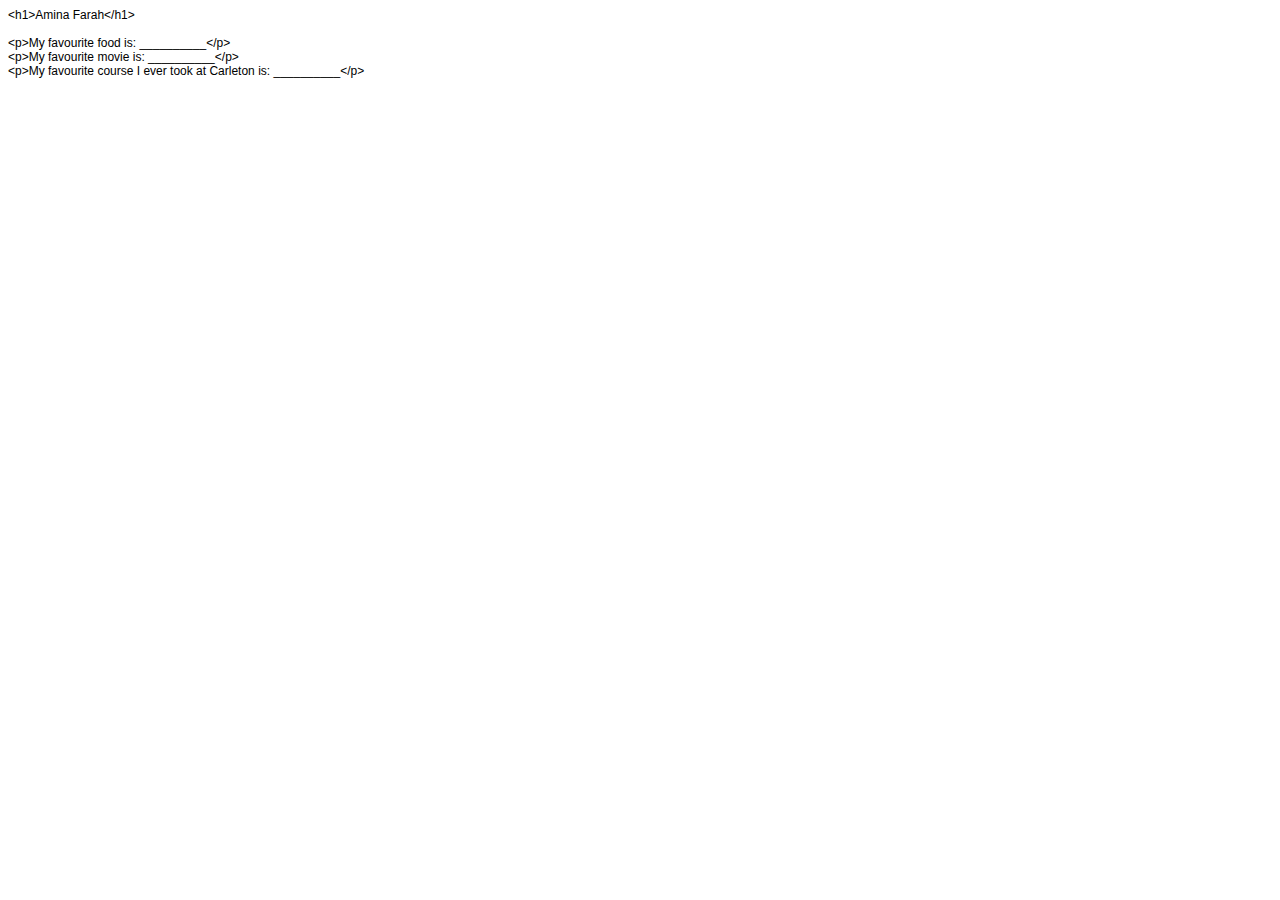
<file: amina.html>
<!DOCTYPE html PUBLIC "-//W3C//DTD HTML 4.01//EN" "http://www.w3.org/TR/html4/strict.dtd">
<html>
<head>
  <meta http-equiv="Content-Type" content="text/html; charset=utf-8">
  <meta http-equiv="Content-Style-Type" content="text/css">
  <title></title>
  <meta name="Generator" content="Cocoa HTML Writer">
  <meta name="CocoaVersion" content="2487.5">
  <style type="text/css">
    p.p1 {margin: 0.0px 0.0px 0.0px 0.0px; font: 12.0px Helvetica}
    p.p2 {margin: 0.0px 0.0px 0.0px 0.0px; font: 12.0px Helvetica; min-height: 14.0px}
  </style>
</head>
<body>
<p class="p1">&lt;h1&gt;Amina Farah&lt;/h1&gt;</p>
<p class="p2"><br></p>
<p class="p1">&lt;p&gt;My favourite food is: __________&lt;/p&gt;</p>
<p class="p1">&lt;p&gt;My favourite movie is: __________&lt;/p&gt;</p>
<p class="p1">&lt;p&gt;My favourite course I ever took at Carleton is: __________&lt;/p&gt;</p>
</body>
</html>
</file>
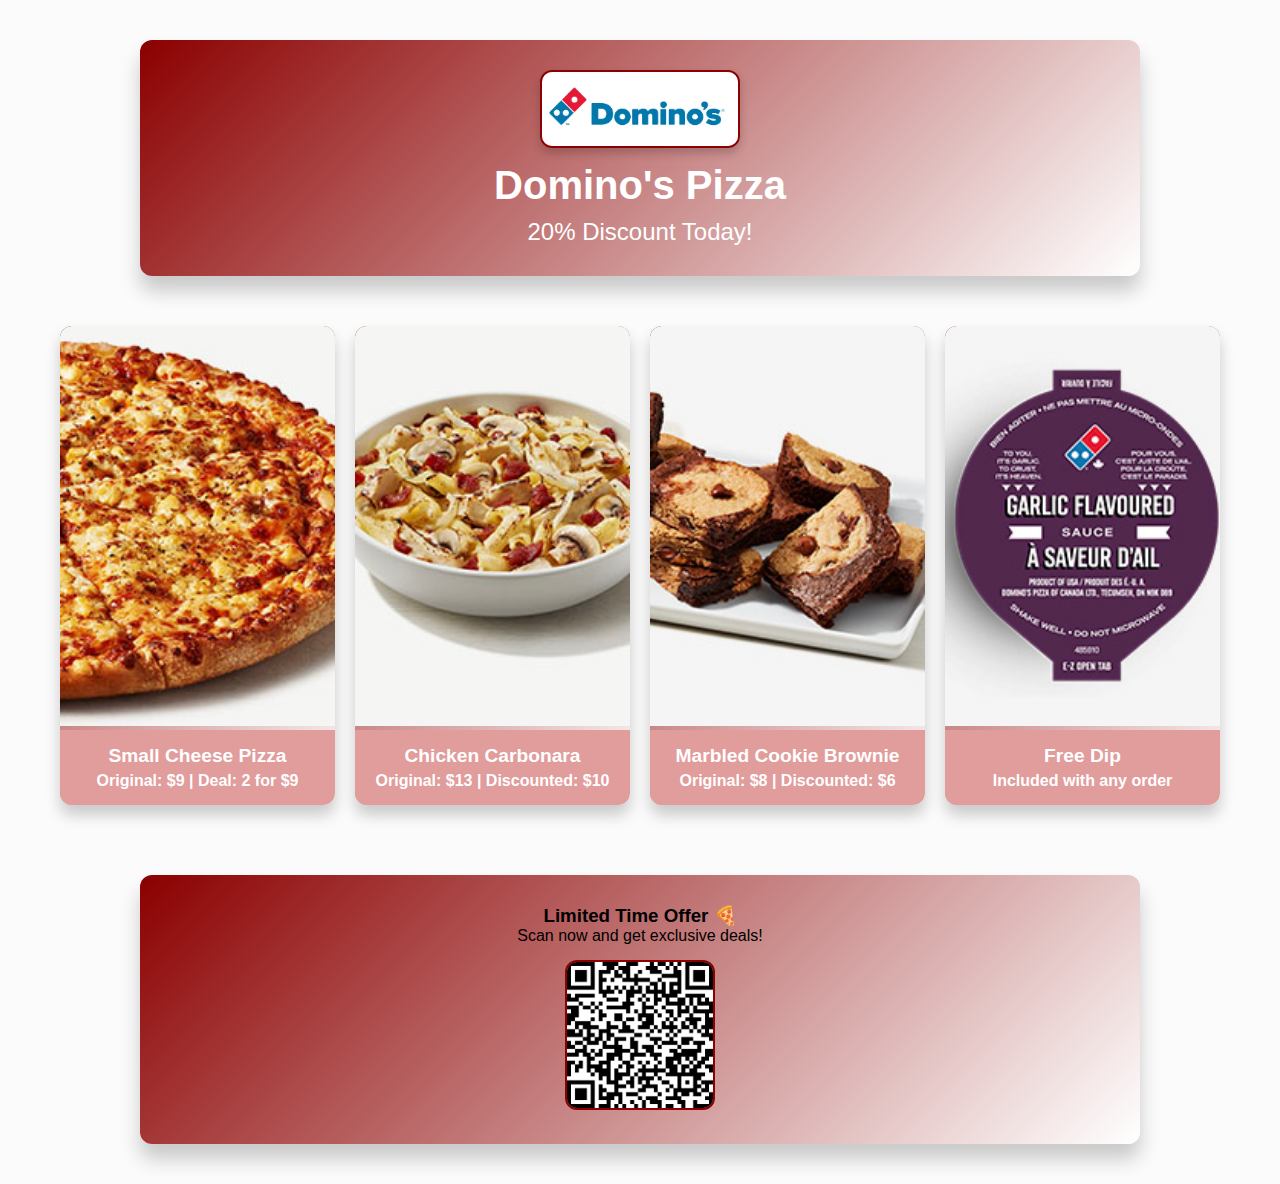
<file: Dominos.html>
<!DOCTYPE html>
<html lang="en">
<head>
    <meta charset="UTF-8">
    <meta name="viewport" content="width=device-width, initial-scale=1.0">
    <title>Domino's Pizza</title>
    <link rel="stylesheet" href="resturantpage.css">
</head>
<body>

    <header class="header">
        <div class="logo-container">
            <img src="images/DMlogo.png" alt="Domino Logo" class="logo">
        </div>
        <h1>Domino's Pizza</h1>
        <p class="discount">20% Discount Today!</p>
    </header>

    <main class="food-section">
        <div class="food-grid">

            <div class="food-item">
                <img src="images/S_PIZSIX.jpg" alt="Small Pizza">
                <div class="food-info">
                    <h3>Small Cheese Pizza</h3>
                    <p>Original: $9 | Deal: 2 for $9</p>
                </div>
            </div>

            <div class="food-item">
                <img src="images/S_CARB.jpg" alt="Chicken Carbonara">
                <div class="food-info">
                    <h3>Chicken Carbonara</h3>
                    <p>Original: $13 | Discounted: $10</p>
                </div>
            </div>

            <div class="food-item">
                <img src="images/F_MRBRWNE.jpg" alt="Marbled Cookie Brownie">
                <div class="food-info">
                    <h3>Marbled Cookie Brownie</h3>
                    <p>Original: $8 | Discounted: $6</p>
                </div>
            </div>

            <div class="food-item">
                <img src="images/F_SIDGAR.jpg" alt="Free Dip">
                <div class="food-info">
                    <h3>Free Dip</h3>
                    <p>Included with any order</p>
                </div>
            </div>

        </div>
    </main>

    <footer class="footer">
        <h3>Limited Time Offer 🍕</h3>
        <p>Scan now and get exclusive deals!</p>
        <img src="images/ExampleCode.png" alt="QR Code" class="qr-code">
    </footer>

</body>
</html>
</file>
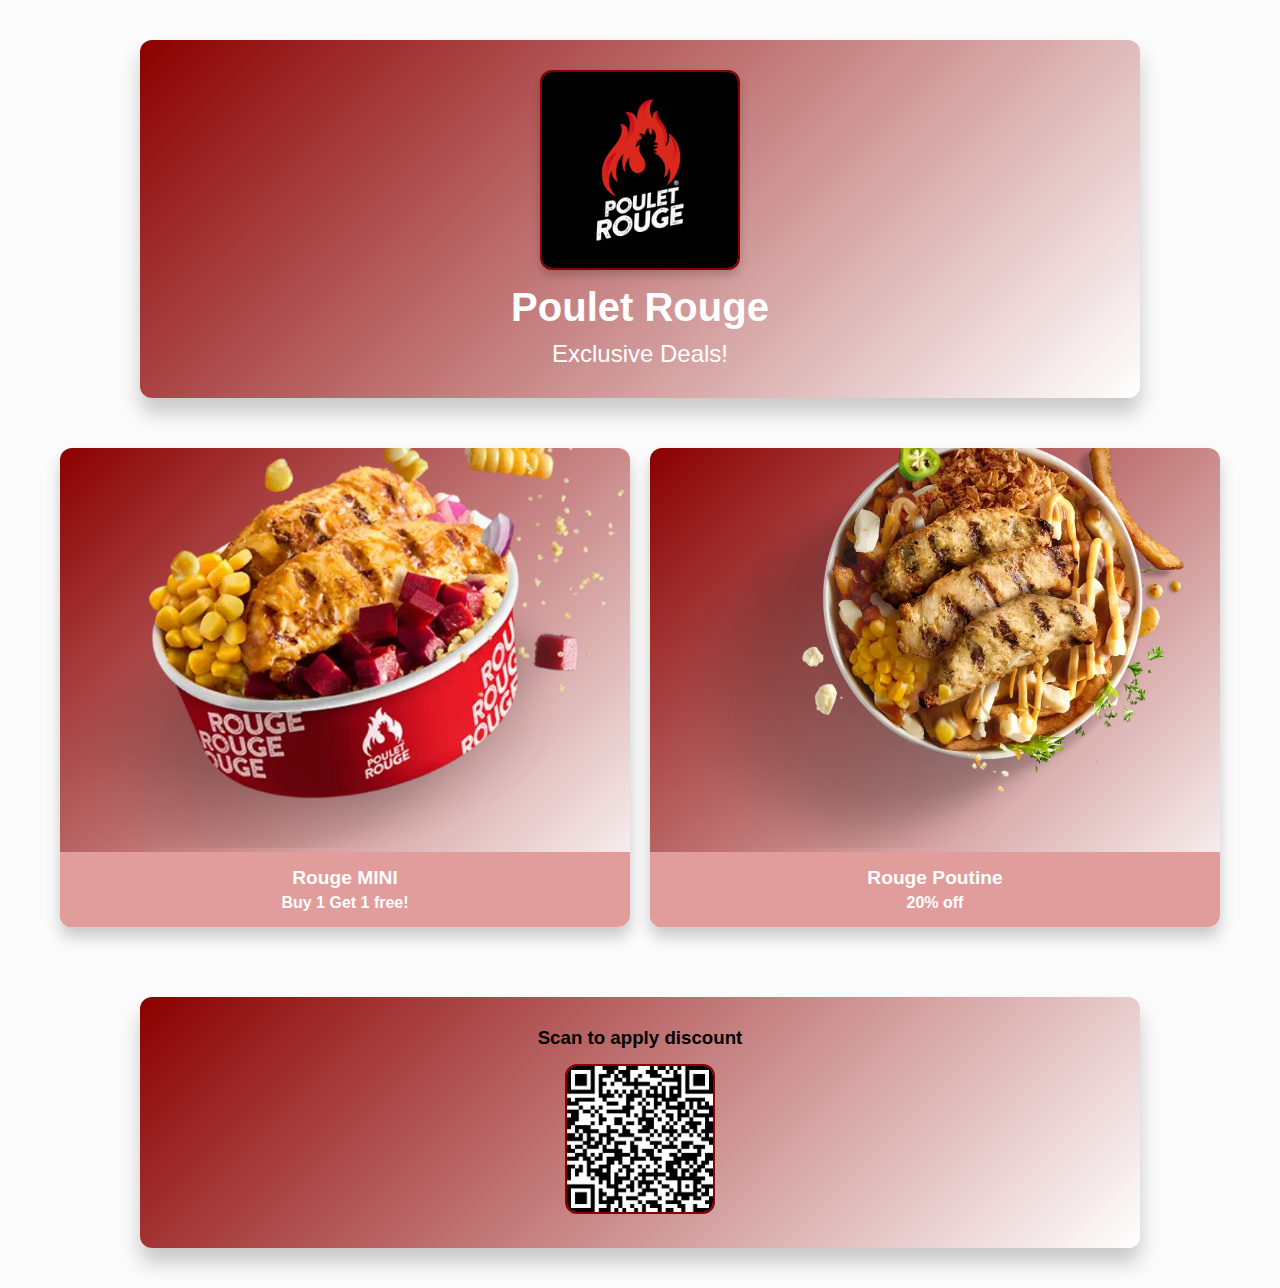
<file: pouletrouge.html>
<!DOCTYPE html>
<html lang="en">
<head>
    <meta charset="UTF-8">
    <meta name="viewport" content="width=device-width, initial-scale=1.0">
    <title>Poulet Rouge</title>
    <link rel="stylesheet" href="resturantpage.css">
</head>
<body>
    <header class="header">
        <div class="logo-container">
            <img src="images/pouletrougelogo.png" alt="Poulet Rouge Logo" class="logo">
        </div>
        <h1>Poulet Rouge</h1>
        <p class="discount">Exclusive Deals!</p>
    </header>

    <main class="food-section">
        <div class="food-grid">

            <!-- Rouge MINI -->
            <div class="food-item">
                <img src="images/rougemini.webp" alt="Rouge Mini Bowl">
                <div class="food-info">
                    <h3>Rouge MINI</h3>
                    <p>Buy 1 Get 1 free!</p>
                </div>
            </div>

            <!-- Rouge Poutine -->
            <div class="food-item">
                <img src="images/poutine.webp" alt="Rouge Poutine">
                <div class="food-info">
                    <h3>Rouge Poutine</h3>
                    <p>20% off</p>
                </div>
            </div>

        </div>
    </main>

    <footer class="footer">
        <h3>Scan to apply discount</h3>
        <img src="images/ExampleCode.png" alt="QR Code" class="qr-code">
    </footer>
</body>
</html>
</file>
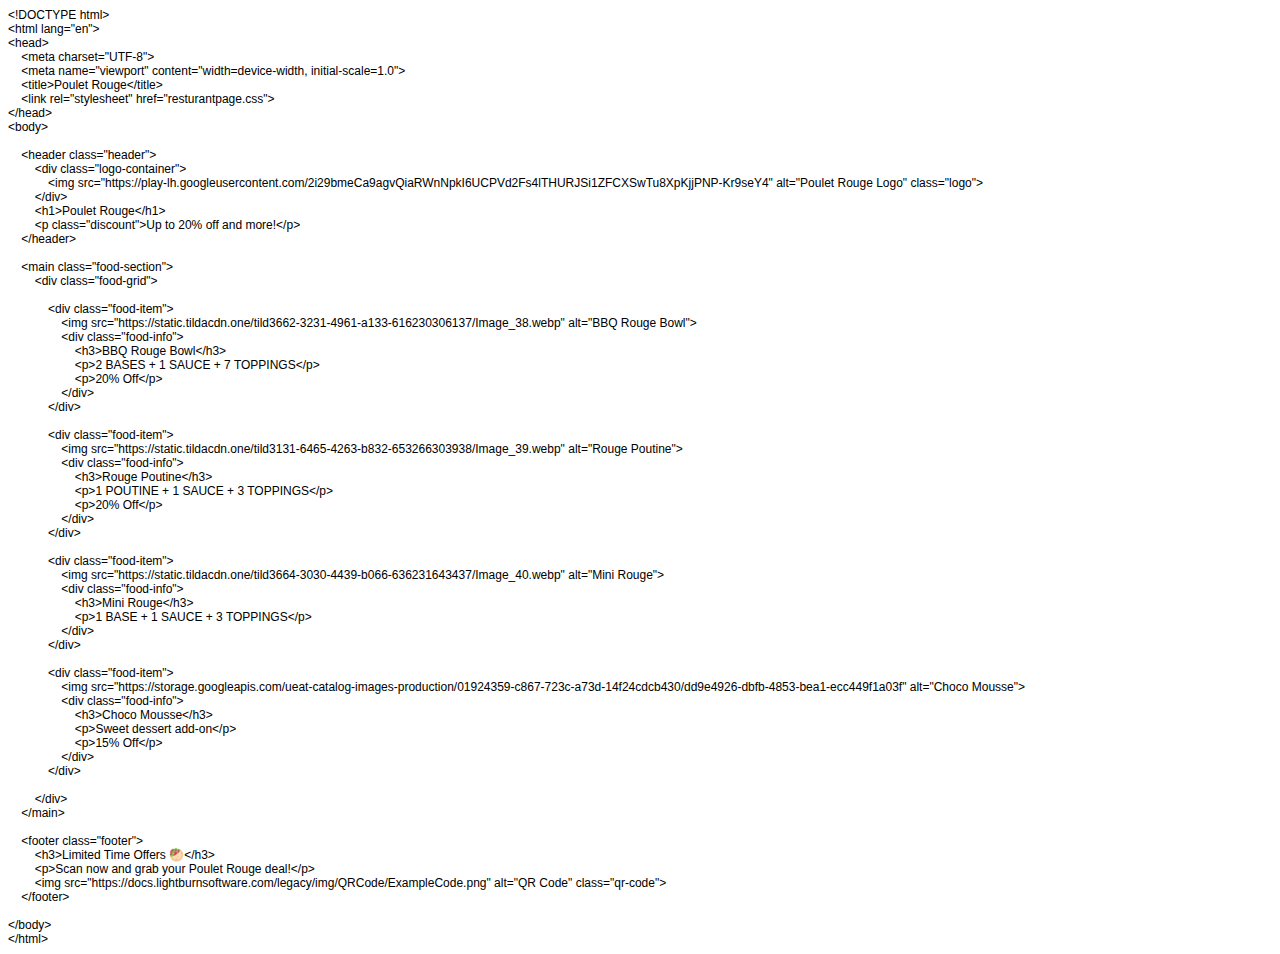
<file: PouletRouge.html>
<!DOCTYPE html PUBLIC "-//W3C//DTD HTML 4.01//EN" "http://www.w3.org/TR/html4/strict.dtd">
<html>
<head>
  <meta http-equiv="Content-Type" content="text/html; charset=utf-8">
  <meta http-equiv="Content-Style-Type" content="text/css">
  <title></title>
  <meta name="Generator" content="Cocoa HTML Writer">
  <meta name="CocoaVersion" content="2685.2">
  <style type="text/css">
    p.p1 {margin: 0.0px 0.0px 0.0px 0.0px; font: 12.0px Helvetica}
    p.p2 {margin: 0.0px 0.0px 0.0px 0.0px; font: 12.0px Helvetica; min-height: 14.0px}
  </style>
</head>
<body>
<p class="p1">&lt;!DOCTYPE html&gt;</p>
<p class="p1">&lt;html lang="en"&gt;</p>
<p class="p1">&lt;head&gt;</p>
<p class="p1"><span class="Apple-converted-space">    </span>&lt;meta charset="UTF-8"&gt;</p>
<p class="p1"><span class="Apple-converted-space">    </span>&lt;meta name="viewport" content="width=device-width, initial-scale=1.0"&gt;</p>
<p class="p1"><span class="Apple-converted-space">    </span>&lt;title&gt;Poulet Rouge&lt;/title&gt;</p>
<p class="p1"><span class="Apple-converted-space">    </span>&lt;link rel="stylesheet" href="resturantpage.css"&gt;</p>
<p class="p1">&lt;/head&gt;</p>
<p class="p1">&lt;body&gt;</p>
<p class="p2"><br></p>
<p class="p1"><span class="Apple-converted-space">    </span>&lt;header class="header"&gt;</p>
<p class="p1"><span class="Apple-converted-space">        </span>&lt;div class="logo-container"&gt;</p>
<p class="p1"><span class="Apple-converted-space">            </span>&lt;img src="https://play-lh.googleusercontent.com/2i29bmeCa9agvQiaRWnNpkI6UCPVd2Fs4lTHURJSi1ZFCXSwTu8XpKjjPNP-Kr9seY4" alt="Poulet Rouge Logo" class="logo"&gt;</p>
<p class="p1"><span class="Apple-converted-space">        </span>&lt;/div&gt;</p>
<p class="p1"><span class="Apple-converted-space">        </span>&lt;h1&gt;Poulet Rouge&lt;/h1&gt;</p>
<p class="p1"><span class="Apple-converted-space">        </span>&lt;p class="discount"&gt;Up to 20% off and more!&lt;/p&gt;</p>
<p class="p1"><span class="Apple-converted-space">    </span>&lt;/header&gt;</p>
<p class="p2"><br></p>
<p class="p1"><span class="Apple-converted-space">    </span>&lt;main class="food-section"&gt;</p>
<p class="p1"><span class="Apple-converted-space">        </span>&lt;div class="food-grid"&gt;</p>
<p class="p2"><br></p>
<p class="p1"><span class="Apple-converted-space">            </span>&lt;div class="food-item"&gt;</p>
<p class="p1"><span class="Apple-converted-space">                </span>&lt;img src="https://static.tildacdn.one/tild3662-3231-4961-a133-616230306137/Image_38.webp" alt="BBQ Rouge Bowl"&gt;</p>
<p class="p1"><span class="Apple-converted-space">                </span>&lt;div class="food-info"&gt;</p>
<p class="p1"><span class="Apple-converted-space">                    </span>&lt;h3&gt;BBQ Rouge Bowl&lt;/h3&gt;</p>
<p class="p1"><span class="Apple-converted-space">                    </span>&lt;p&gt;2 BASES + 1 SAUCE + 7 TOPPINGS&lt;/p&gt;</p>
<p class="p1"><span class="Apple-converted-space">                    </span>&lt;p&gt;20% Off&lt;/p&gt;</p>
<p class="p1"><span class="Apple-converted-space">                </span>&lt;/div&gt;</p>
<p class="p1"><span class="Apple-converted-space">            </span>&lt;/div&gt;</p>
<p class="p2"><br></p>
<p class="p1"><span class="Apple-converted-space">            </span>&lt;div class="food-item"&gt;</p>
<p class="p1"><span class="Apple-converted-space">                </span>&lt;img src="https://static.tildacdn.one/tild3131-6465-4263-b832-653266303938/Image_39.webp" alt="Rouge Poutine"&gt;</p>
<p class="p1"><span class="Apple-converted-space">                </span>&lt;div class="food-info"&gt;</p>
<p class="p1"><span class="Apple-converted-space">                    </span>&lt;h3&gt;Rouge Poutine&lt;/h3&gt;</p>
<p class="p1"><span class="Apple-converted-space">                    </span>&lt;p&gt;1 POUTINE + 1 SAUCE + 3 TOPPINGS&lt;/p&gt;</p>
<p class="p1"><span class="Apple-converted-space">                    </span>&lt;p&gt;20% Off&lt;/p&gt;</p>
<p class="p1"><span class="Apple-converted-space">                </span>&lt;/div&gt;</p>
<p class="p1"><span class="Apple-converted-space">            </span>&lt;/div&gt;</p>
<p class="p2"><br></p>
<p class="p1"><span class="Apple-converted-space">            </span>&lt;div class="food-item"&gt;</p>
<p class="p1"><span class="Apple-converted-space">                </span>&lt;img src="https://static.tildacdn.one/tild3664-3030-4439-b066-636231643437/Image_40.webp" alt="Mini Rouge"&gt;</p>
<p class="p1"><span class="Apple-converted-space">                </span>&lt;div class="food-info"&gt;</p>
<p class="p1"><span class="Apple-converted-space">                    </span>&lt;h3&gt;Mini Rouge&lt;/h3&gt;</p>
<p class="p1"><span class="Apple-converted-space">                    </span>&lt;p&gt;1 BASE + 1 SAUCE + 3 TOPPINGS&lt;/p&gt;</p>
<p class="p1"><span class="Apple-converted-space">                </span>&lt;/div&gt;</p>
<p class="p1"><span class="Apple-converted-space">            </span>&lt;/div&gt;</p>
<p class="p2"><br></p>
<p class="p1"><span class="Apple-converted-space">            </span>&lt;div class="food-item"&gt;</p>
<p class="p1"><span class="Apple-converted-space">                </span>&lt;img src="https://storage.googleapis.com/ueat-catalog-images-production/01924359-c867-723c-a73d-14f24cdcb430/dd9e4926-dbfb-4853-bea1-ecc449f1a03f" alt="Choco Mousse"&gt;</p>
<p class="p1"><span class="Apple-converted-space">                </span>&lt;div class="food-info"&gt;</p>
<p class="p1"><span class="Apple-converted-space">                    </span>&lt;h3&gt;Choco Mousse&lt;/h3&gt;</p>
<p class="p1"><span class="Apple-converted-space">                    </span>&lt;p&gt;Sweet dessert add-on&lt;/p&gt;</p>
<p class="p1"><span class="Apple-converted-space">                    </span>&lt;p&gt;15% Off&lt;/p&gt;</p>
<p class="p1"><span class="Apple-converted-space">                </span>&lt;/div&gt;</p>
<p class="p1"><span class="Apple-converted-space">            </span>&lt;/div&gt;</p>
<p class="p2"><br></p>
<p class="p1"><span class="Apple-converted-space">        </span>&lt;/div&gt;</p>
<p class="p1"><span class="Apple-converted-space">    </span>&lt;/main&gt;</p>
<p class="p2"><br></p>
<p class="p1"><span class="Apple-converted-space">    </span>&lt;footer class="footer"&gt;</p>
<p class="p1"><span class="Apple-converted-space">        </span>&lt;h3&gt;Limited Time Offers 🥙&lt;/h3&gt;</p>
<p class="p1"><span class="Apple-converted-space">        </span>&lt;p&gt;Scan now and grab your Poulet Rouge deal!&lt;/p&gt;</p>
<p class="p1"><span class="Apple-converted-space">        </span>&lt;img src="https://docs.lightburnsoftware.com/legacy/img/QRCode/ExampleCode.png" alt="QR Code" class="qr-code"&gt;</p>
<p class="p1"><span class="Apple-converted-space">    </span>&lt;/footer&gt;</p>
<p class="p2"><br></p>
<p class="p1">&lt;/body&gt;</p>
<p class="p1">&lt;/html&gt;</p>
</body>
</html>
</file>
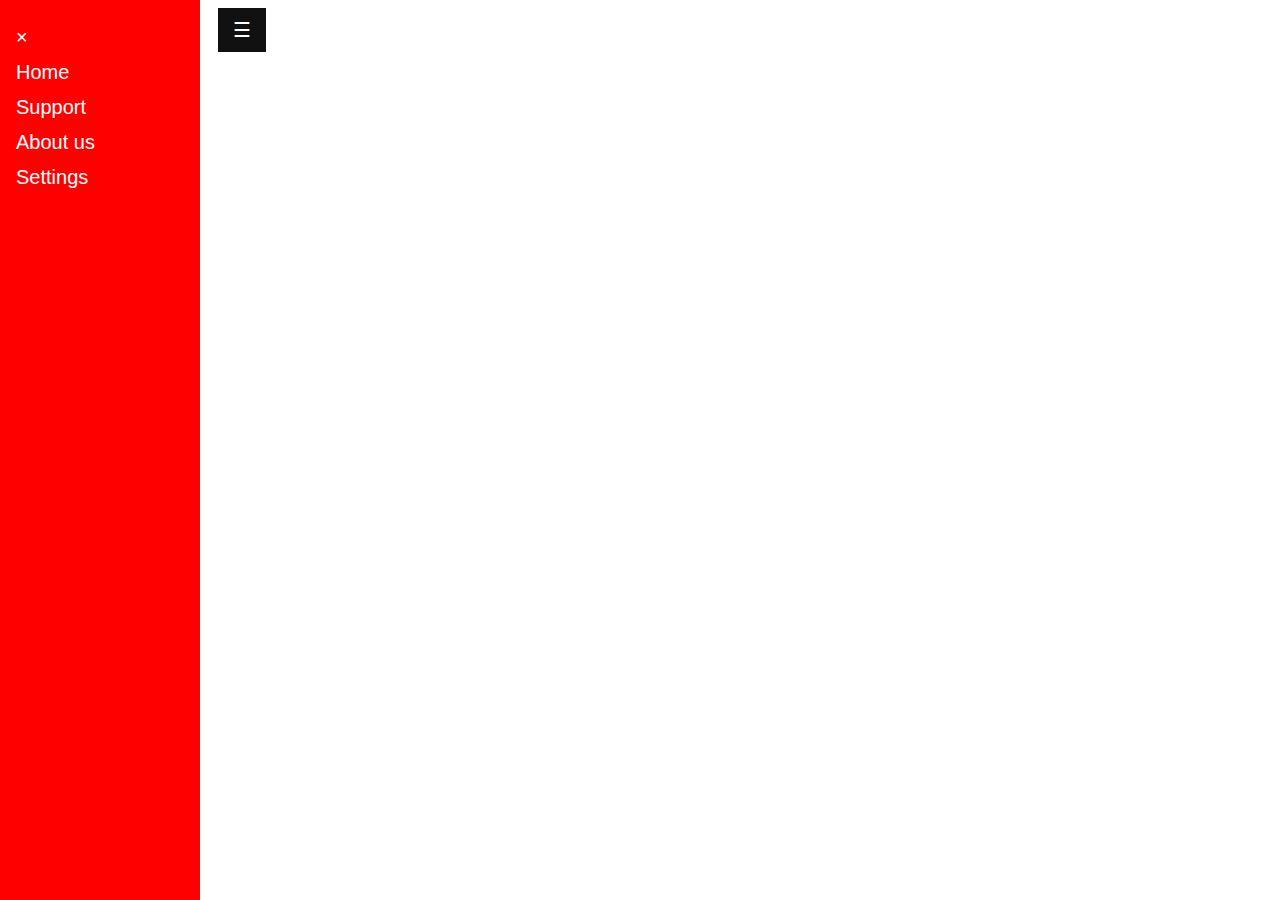
<file: sidebar.html>
<!DOCTYPE html>
<html>
<head>
<meta name="viewport" content="width=device-width, initial-scale=1">
<link rel="stylesheet" href="sidebar.css"
</head>
<body>
<div id="main">
		<button class="openbtn" onclick="openNav()">☰ </button>  
</div>

<div id="mySidebar" class="sidenav">
  <a href="javascript:void(0)" class="closebtn" onclick="closeNav()">×</a>
  <a href="diamondworks/diamondworks/templates/homepage.html">Home</a>
  <a href="diamondworks/diamondworks/templates/supportpage.html">Support</a>
  <a href="diamondworks/diamondworks/templates/aboutus.html">About us</a>
  <button class="dropdown-btn">Settings
    <i class="fa fa-caret-down"></i>
  </button>
  <div class="dropdown-container">
	<a href="diamondworks/diamondworks/templates/account.html">Account</a>
    <a href="login.html">log-in</a>
    <a href="#">sign-in</a>
    <a href="#">log-out</a>
  </div>
</div>

<script>
/* Open and close nav bar*/
function openNav() {
		document.getElementById("mySidebar").style.width = "250px";
		document.getElementById("main").style.marginLeft = "250px";}

	function closeNav() {
		document.getElementById("mySidebar").style.width = "0";
		document.getElementById("main").style.marginLeft= "0";}

/* Loop through all dropdown buttons to toggle between hiding and showing its dropdown content - 
This allows the user to have multiple dropdowns without any conflict */
var dropdown = document.getElementsByClassName("dropdown-btn");
var i;

for (i = 0; i < dropdown.length; i++) {
  dropdown[i].addEventListener("click", function() {
    this.classList.toggle("active");
    var dropdownContent = this.nextElementSibling;
    if (dropdownContent.style.display === "block") {
      dropdownContent.style.display = "none";
    } else {
      dropdownContent.style.display = "block";
    }
  });
}
</script>

</body>
</html>
</file>
<file: resturantpage.css>
*{
    margin:0;
    padding:0;
    box-sizing:border-box;
    font-family:Arial, sans-serif;
}

body{
    background: rgb(252, 251, 251);
}


.header{
    text-align: center;
    padding: 30px 20px;
    background: linear-gradient(135deg, #8B0000, #ffffff);
    border-radius: 12px;
    width: 90%;
    max-width: 1000px;
    margin: 40px auto 20px auto;
    box-shadow: 0 15px 20px rgba(0,0,0,0.2);
}

.header h1{
    color: white;
    font-size: 2.5rem;
    margin-bottom: 10px;
}

.discount{
    color: white;
    font-size: 1.5rem;
}

/* Logo part  */
.logo-container{
    display: flex;
    justify-content: center;
    margin-bottom: 15px;
}

.logo{
    width: 200px;
    height: auto;
    border-radius: 12px;
    border: 2px solid #8B0000;
    box-shadow: 0 5px 10px rgba(0,0,0,0.2);
}

/* Food Part */
.food-section{
    padding: 30px 20px;
    max-width: 1200px;
    margin: auto;
}

.food-grid{
    display: grid;
    grid-template-columns: repeat(auto-fit, minmax(250px, 1fr));
    gap: 20px;
}

.food-item{
    background: linear-gradient(135deg, #8B0000, #ffffff);
    border-radius: 12px;
    overflow: hidden;
    box-shadow: 0 10px 15px rgba(0,0,0,0.2);
    transition: transform 0.3s ease, box-shadow 0.3s ease;
    text-align: center;
}

.food-item:hover{
    transform: scale(1.05);
    box-shadow: 0 15px 25px rgba(0,0,0,0.3);
}

.food-item img{
    width: 100%;
    height: 400px;
    object-fit: cover;
}

.food-info{
    padding: 15px;
    background-color: #e19c9c;
    color: white;
}

.food-info h3{
    color: white;
    margin-bottom: 5px;
    font-size: 1.2rem;
}

.food-info p{
    color: white;
    font-weight: bold;
}

/* Footer and the QR Code */
.footer{
    text-align: center;
    padding: 30px 10px;
    background: linear-gradient(135deg, #8B0000, #ffffff);
    border-radius: 12px;
    width: 90%;
    max-width: 1000px;
    margin: 40px auto 40px auto;
    box-shadow: 0 15px 20px rgba(0,0,0,0.2);
}

.qr-code{
    width: 150px;
    height: 150px;
    margin-top: 15px;
    border-radius: 12px;
    border: 2px solid #8B0000;
}
</file>
<file: sidebar.css>
body {
  font-family: "Lato", sans-serif;
}

/* Fixed sidenav, full height */
.sidenav {
  height: 100%;
  width: 200px;
  position: fixed;
  z-index: 1;
  top: 0;
  left: 0;
  background-color: #ff0000;
  overflow-x: hidden;
  padding-top: 20px;
}

/* Style the sidenav links and the dropdown button */
.sidenav a, .dropdown-btn {
  padding: 6px 8px 6px 16px;
  text-decoration: none;
  font-size: 20px;
  color: white;
  display: block;
  border: none;
  background: none;
  width: 100%;
  text-align: left;
  cursor: pointer;
  outline: none;
}

/* On mouse-over */
.sidenav a:hover, .dropdown-btn:hover {
  color: black;
}

/* Main content */
#main {
  margin-left: 200px; /* Same as the width of the sidenav */
  font-size: 20px; /* Increased text to enable scrolling */
  padding: 0px 10px;
}

/* Add an active class to the active dropdown button */
.active {
  background-color: white;
  color: black;
}

/* Dropdown container (hidden by default). Optional: add a lighter background color and some left padding to change the design of the dropdown content */
.dropdown-container {
  display: none;
  background-color: #262626;
  padding-left: 8px;
}

/* Optional: Style the caret down icon */
.fa-caret-down {
  float: right;
  padding-right: 8px;
}

/* Position and style the close button (top right corner) */
.sidebar .closebtn {
  position: absolute;
  top: 0;
  right: 25px;
  font-size: 36px;
  margin-left: 50px;
}

/* The button used to open the sidebar */
.openbtn {
  font-size: 20px;
  cursor: pointer;
  background-color: #111;
  color: white;
  padding: 10px 15px;
  border: none;
}

/* Some media queries for responsiveness */
@media screen and (max-height: 450px) {
  .sidenav {padding-top: 15px;}
  .sidenav a {font-size: 18px;}
}
</file>
